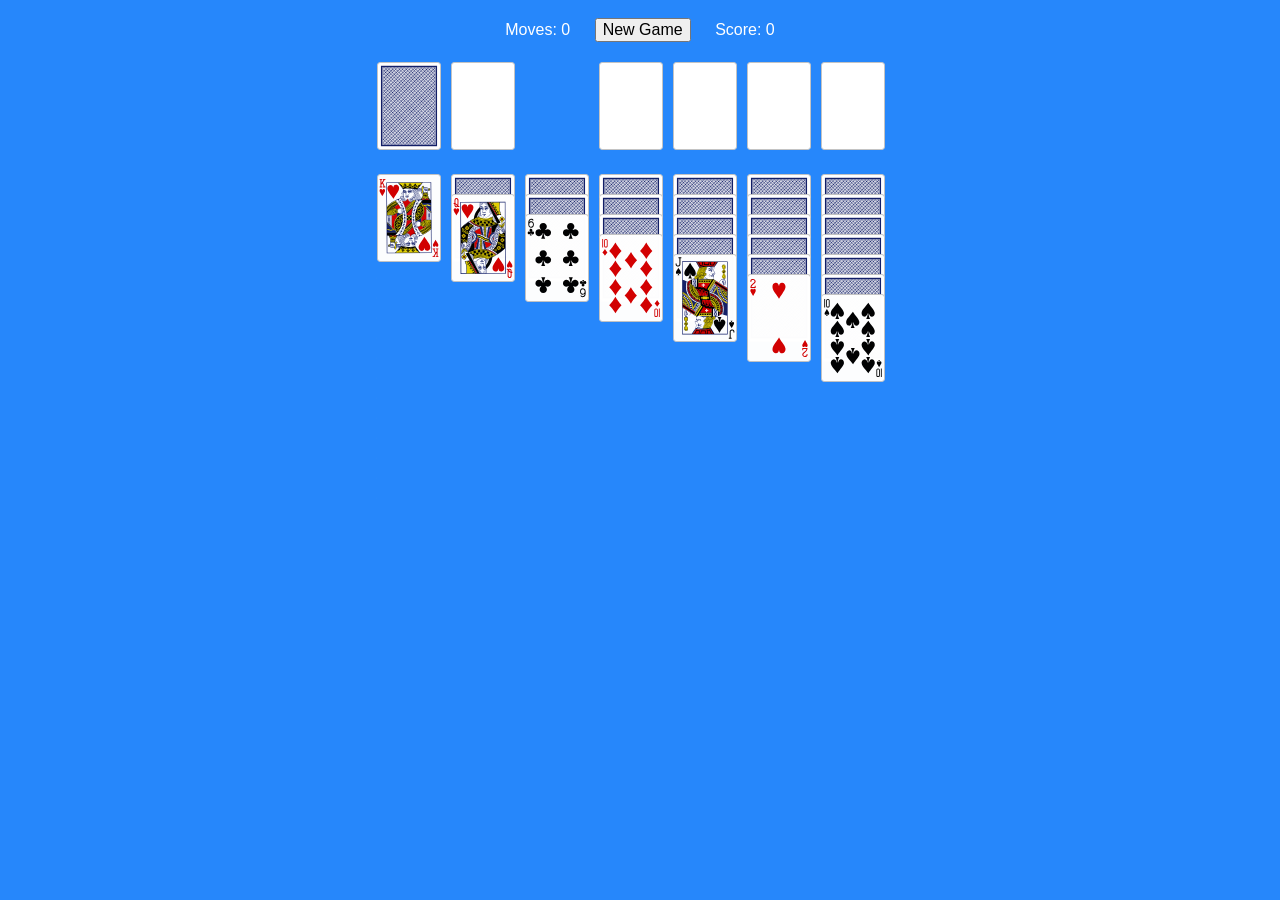
<file: Card Game/Solitaire/index.html>
<!DOCTYPE html>
<html lang="en">
<head>
    <meta charset="UTF-8">
    <meta name="viewport" content="width=device-width, initial-scale=1.0">
    <meta http-equiv="X-UA-Compatible" content="ie=edge">
    <title>Solitaire</title>
    <link rel="stylesheet" type="text/css" href="css/cardstarter.css">
    <link rel="stylesheet" type="text/css" href="css/style.css">
</head>
<body>
<div class="wrapper">
    <div class="topPanel">
        <span class="moveCounter">
            Moves: 0
        </span>
        <button class="reset">
            New Game
        </button>
        </button>
        <span class="score">
            Score: 0
        </span>
    </div>
    <div class="winMessage">
    </div>
    <table class="topPiles">
        <tr>
            <td class="deck card"></td>
            <td class="deckPile card">d</td>
            <td class="empty card"></td>
            <td class="finalPile1 card">d</td>
            <td class="finalPile2 card">d</td>
            <td class="finalPile3 card">d</td>
            <td class="finalPile4 card">d</td>
        </tr>
    </table>
    <br><br><br><br><br>
    <table class="boardPile">
        <tr class="row1">
            <td class="boardPile1 card">d</td>
            <td class="boardPile2 card">d</td>
            <td class="boardPile3 card">d</td>
            <td class="boardPile4 card">d</td>
            <td class="boardPile5 card">d</td>
            <td class="boardPile6 card">d</td>
            <td class="boardPile7 card">d</td>
        </tr>
        <tr class="row2">
            <td class="boardPile1 card">d</td>
            <td class="boardPile2 card">d</td>
            <td class="boardPile3 card">d</td>
            <td class="boardPile4 card">d</td>
            <td class="boardPile5 card">d</td>
            <td class="boardPile6 card">d</td>
            <td class="boardPile7 card">d</td>
        </tr>
        <tr class="row3">
            <td class="boardPile1 card">d</td>
            <td class="boardPile2 card">d</td>
            <td class="boardPile3 card">d</td>
            <td class="boardPile4 card">d</td>
            <td class="boardPile5 card">d</td>
            <td class="boardPile6 card">d</td>
            <td class="boardPile7 card">d</td>
        </tr>
        <tr class="row4">
            <td class="boardPile1 card">d</td>
            <td class="boardPile2 card">d</td>
            <td class="boardPile3 card">d</td>
            <td class="boardPile4 card">d</td>
            <td class="boardPile5 card">d</td>
            <td class="boardPile6 card">d</td>
            <td class="boardPile7 card">d</td>
        </tr>
        <tr class="row5">
            <td class="boardPile1 card">d</td>
            <td class="boardPile2 card">d</td>
            <td class="boardPile3 card">d</td>
            <td class="boardPile4 card">d</td>
            <td class="boardPile5 card">d</td>
            <td class="boardPile6 card">d</td>
            <td class="boardPile7 card">d</td>
        </tr>
        <tr class="row6">
            <td class="boardPile1 card">d</td>
            <td class="boardPile2 card">d</td>
            <td class="boardPile3 card">d</td>
            <td class="boardPile4 card">d</td>
            <td class="boardPile5 card">d</td>
            <td class="boardPile6 card">d</td>
            <td class="boardPile7 card">d</td>
        </tr>
        <tr class="row7">
            <td class="boardPile1 card">d</td>
            <td class="boardPile2 card">d</td>
            <td class="boardPile3 card">d</td>
            <td class="boardPile4 card">d</td>
            <td class="boardPile5 card">d</td>
            <td class="boardPile6 card">d</td>
            <td class="boardPile7 card">d</td>
        </tr>
        <tr class="row8">
            <td class="boardPile1 card">d</td>
            <td class="boardPile2 card">d</td>
            <td class="boardPile3 card">d</td>
            <td class="boardPile4 card">d</td>
            <td class="boardPile5 card">d</td>
            <td class="boardPile6 card">d</td>
            <td class="boardPile7 card">d</td>
        </tr>
        <tr class="row9">
            <td class="boardPile1 card">d</td>
            <td class="boardPile2 card">d</td>
            <td class="boardPile3 card">d</td>
            <td class="boardPile4 card">d</td>
            <td class="boardPile5 card">d</td>
            <td class="boardPile6 card">d</td>
            <td class="boardPile7 card">d</td>
        </tr>
        <tr class="row10">
            <td class="boardPile1 card">d</td>
            <td class="boardPile2 card">d</td>
            <td class="boardPile3 card">d</td>
            <td class="boardPile4 card">d</td>
            <td class="boardPile5 card">d</td>
            <td class="boardPile6 card">d</td>
            <td class="boardPile7 card">d</td>
        </tr>
        <tr class="row11">
            <td class="boardPile1 card">d</td>
            <td class="boardPile2 card">d</td>
            <td class="boardPile3 card">d</td>
            <td class="boardPile4 card">d</td>
            <td class="boardPile5 card">d</td>
            <td class="boardPile6 card">d</td>
            <td class="boardPile7 card">d</td>
        </tr>
        <tr class="row12">
            <td class="boardPile1 card">d</td>
            <td class="boardPile2 card">d</td>
            <td class="boardPile3 card">d</td>
            <td class="boardPile4 card">d</td>
            <td class="boardPile5 card">d</td>
            <td class="boardPile6 card">d</td>
            <td class="boardPile7 card">d</td>
        </tr>
        <tr class="row13">
            <td class="boardPile1 card">d</td>
            <td class="boardPile2 card">d</td>
            <td class="boardPile3 card">d</td>
            <td class="boardPile4 card">d</td>
            <td class="boardPile5 card">d</td>
            <td class="boardPile6 card">d</td>
            <td class="boardPile7 card">d</td>
        </tr>
        <tr class="row14">
            <td class="boardPile1 card">d</td>
            <td class="boardPile2 card">d</td>
            <td class="boardPile3 card">d</td>
            <td class="boardPile4 card">d</td>
            <td class="boardPile5 card">d</td>
            <td class="boardPile6 card">d</td>
            <td class="boardPile7 card">d</td>
        </tr>
        <tr class="row15">
            <td class="boardPile1 card">d</td>
            <td class="boardPile2 card">d</td>
            <td class="boardPile3 card">d</td>
            <td class="boardPile4 card">d</td>
            <td class="boardPile5 card">d</td>
            <td class="boardPile6 card">d</td>
            <td class="boardPile7 card">d</td>
        </tr>
        <tr class="row16">
            <td class="boardPile1 card">d</td>
            <td class="boardPile2 card">d</td>
            <td class="boardPile3 card">d</td>
            <td class="boardPile4 card">d</td>
            <td class="boardPile5 card">d</td>
            <td class="boardPile6 card">d</td>
            <td class="boardPile7 card">d</td>
        </tr>
        <tr class="row17">
            <td class="boardPile1 card">d</td>
            <td class="boardPile2 card">d</td>
            <td class="boardPile3 card">d</td>
            <td class="boardPile4 card">d</td>
            <td class="boardPile5 card">d</td>
            <td class="boardPile6 card">d</td>
            <td class="boardPile7 card">d</td>
        </tr>
        <tr class="row18">
            <td class="boardPile1 card">d</td>
            <td class="boardPile2 card">d</td>
            <td class="boardPile3 card">d</td>
            <td class="boardPile4 card">d</td>
            <td class="boardPile5 card">d</td>
            <td class="boardPile6 card">d</td>
            <td class="boardPile7 card">d</td>
        </tr>
        <tr class="row19">
            <td class="boardPile1 card">d</td>
            <td class="boardPile2 card">d</td>
            <td class="boardPile3 card">d</td>
            <td class="boardPile4 card">d</td>
            <td class="boardPile5 card">d</td>
            <td class="boardPile6 card">d</td>
            <td class="boardPile7 card">d</td>
        </tr>
    </table>
</div>
<script src="js/jquery-3.2.1.js"></script>
<script src="js/app.js"></script>
</body>
</html>
</file>
<file: Card Game/Solitaire/css/cardstarter.css>
@charset "UTF-8";

.card {
  box-sizing: border-box;
  display: inline-block;
  cursor: pointer;
  /* Set the card's dimensions, and size it relative to
     it's font size. */
  font-size: inherit;
  width: 4.0em;
  height: 5.5em;
  /* Add a default background color and border. */
  background-color: #fff;
  border-radius: 0.20em;
  border: 1px solid #c3c3c3;
  /* Scale and set the background settings. */
  background-repeat: no-repeat;
  background-position: center center;
  background-size: contain;
  /* "Hide" any text within the element (use text to be
     simply compliant with screen readers, etc.). */
  text-indent: 100%;
  white-space: nowrap;
  overflow: hidden;
  /* Default sizes for cards (size based off the font). */
  /* Optional styles for cards: borderless and drop shadow. */
  /* Not a card, but a card-shaped outline to represent a
     droppable place, like an empty pile. */ }
  .card.small {
    font-size: 12px; }
  .card.large {
    font-size: 26px; }
  .card.xlarge {
    font-size: 42px; }
  .card.no-border {
    border: 0; }
  .card.shadow {
    box-shadow: 2px 2px 3px 0 rgba(41, 41, 41, 0.75); }
  .card.outline {
    background-image: none;
    background-color: rgba(195, 195, 195, 0.5);
    border: 0.15em dashed #daa520; }

.card.diamonds.A,
.card.dA,
.card.♦A {
  background-image: url("../images/diamonds/diamonds-A.svg"); }

.card.diamonds.K,
.card.dK,
.card.♦K {
  background-image: url("../images/diamonds/diamonds-K.svg"); }

.card.diamonds.Q,
.card.dQ,
.card.♦Q {
  background-image: url("../images/diamonds/diamonds-Q.svg"); }

.card.diamonds.J,
.card.dJ,
.card.♦J {
  background-image: url("../images/diamonds/diamonds-J.svg"); }

.card.diamonds.r10,
.card.d10,
.card.♦10 {
  background-image: url("../images/diamonds/diamonds-r10.svg"); }

.card.diamonds.r09,
.card.d09,
.card.♦09 {
  background-image: url("../images/diamonds/diamonds-r09.svg"); }

.card.diamonds.r08,
.card.d08,
.card.♦08 {
  background-image: url("../images/diamonds/diamonds-r08.svg"); }

.card.diamonds.r07,
.card.d07,
.card.♦07 {
  background-image: url("../images/diamonds/diamonds-r07.svg"); }

.card.diamonds.r06,
.card.d06,
.card.♦06 {
  background-image: url("../images/diamonds/diamonds-r06.svg"); }

.card.diamonds.r05,
.card.d05,
.card.♦05 {
  background-image: url("../images/diamonds/diamonds-r05.svg"); }

.card.diamonds.r04,
.card.d04,
.card.♦04 {
  background-image: url("../images/diamonds/diamonds-r04.svg"); }

.card.diamonds.r03,
.card.d03,
.card.♦03 {
  background-image: url("../images/diamonds/diamonds-r03.svg"); }

.card.diamonds.r02,
.card.d02,
.card.♦02 {
  background-image: url("../images/diamonds/diamonds-r02.svg"); }

.card.hearts.A,
.card.hA,
.card.♥A {
  background-image: url("../images/hearts/hearts-A.svg"); }

.card.hearts.K,
.card.hK,
.card.♥K {
  background-image: url("../images/hearts/hearts-K.svg"); }

.card.hearts.Q,
.card.hQ,
.card.♥Q {
  background-image: url("../images/hearts/hearts-Q.svg"); }

.card.hearts.J,
.card.hJ,
.card.♥J {
  background-image: url("../images/hearts/hearts-J.svg"); }

.card.hearts.r10,
.card.h10,
.card.♥10 {
  background-image: url("../images/hearts/hearts-r10.svg"); }

.card.hearts.r09,
.card.h09,
.card.♥09 {
  background-image: url("../images/hearts/hearts-r09.svg"); }

.card.hearts.r08,
.card.h08,
.card.♥08 {
  background-image: url("../images/hearts/hearts-r08.svg"); }

.card.hearts.r07,
.card.h07,
.card.♥07 {
  background-image: url("../images/hearts/hearts-r07.svg"); }

.card.hearts.r06,
.card.h06,
.card.♥06 {
  background-image: url("../images/hearts/hearts-r06.svg"); }

.card.hearts.r05,
.card.h05,
.card.♥05 {
  background-image: url("../images/hearts/hearts-r05.svg"); }

.card.hearts.r04,
.card.h04,
.card.♥04 {
  background-image: url("../images/hearts/hearts-r04.svg"); }

.card.hearts.r03,
.card.h03,
.card.♥03 {
  background-image: url("../images/hearts/hearts-r03.svg"); }

.card.hearts.r02,
.card.h02,
.card.♥02 {
  background-image: url("../images/hearts/hearts-r02.svg"); }

.card.spades.A,
.card.sA,
.card.♠A {
  background-image: url("../images/spades/spades-A.svg"); }

.card.spades.K,
.card.sK,
.card.♠K {
  background-image: url("../images/spades/spades-K.svg"); }

.card.spades.Q,
.card.sQ,
.card.♠Q {
  background-image: url("../images/spades/spades-Q.svg"); }

.card.spades.J,
.card.sJ,
.card.♠J {
  background-image: url("../images/spades/spades-J.svg"); }

.card.spades.r10,
.card.s10,
.card.♠10 {
  background-image: url("../images/spades/spades-r10.svg"); }

.card.spades.r09,
.card.s09,
.card.♠09 {
  background-image: url("../images/spades/spades-r09.svg"); }

.card.spades.r08,
.card.s08,
.card.♠08 {
  background-image: url("../images/spades/spades-r08.svg"); }

.card.spades.r07,
.card.s07,
.card.♠07 {
  background-image: url("../images/spades/spades-r07.svg"); }

.card.spades.r06,
.card.s06,
.card.♠06 {
  background-image: url("../images/spades/spades-r06.svg"); }

.card.spades.r05,
.card.s05,
.card.♠05 {
  background-image: url("../images/spades/spades-r05.svg"); }

.card.spades.r04,
.card.s04,
.card.♠04 {
  background-image: url("../images/spades/spades-r04.svg"); }

.card.spades.r03,
.card.s03,
.card.♠03 {
  background-image: url("../images/spades/spades-r03.svg"); }

.card.spades.r02,
.card.s02,
.card.♠02 {
  background-image: url("../images/spades/spades-r02.svg"); }

.card.clubs.A,
.card.cA,
.card.♣A {
  background-image: url("../images/clubs/clubs-A.svg"); }

.card.clubs.K,
.card.cK,
.card.♣K {
  background-image: url("../images/clubs/clubs-K.svg"); }

.card.clubs.Q,
.card.cQ,
.card.♣Q {
  background-image: url("../images/clubs/clubs-Q.svg"); }

.card.clubs.J,
.card.cJ,
.card.♣J {
  background-image: url("../images/clubs/clubs-J.svg"); }

.card.clubs.r10,
.card.c10,
.card.♣10 {
  background-image: url("../images/clubs/clubs-r10.svg"); }

.card.clubs.r09,
.card.c09,
.card.♣09 {
  background-image: url("../images/clubs/clubs-r09.svg"); }

.card.clubs.r08,
.card.c08,
.card.♣08 {
  background-image: url("../images/clubs/clubs-r08.svg"); }

.card.clubs.r07,
.card.c07,
.card.♣07 {
  background-image: url("../images/clubs/clubs-r07.svg"); }

.card.clubs.r06,
.card.c06,
.card.♣06 {
  background-image: url("../images/clubs/clubs-r06.svg"); }

.card.clubs.r05,
.card.c05,
.card.♣05 {
  background-image: url("../images/clubs/clubs-r05.svg"); }

.card.clubs.r04,
.card.c04,
.card.♣04 {
  background-image: url("../images/clubs/clubs-r04.svg"); }

.card.clubs.r03,
.card.c03,
.card.♣03 {
  background-image: url("../images/clubs/clubs-r03.svg"); }

.card.clubs.r02,
.card.c02,
.card.♣02 {
  background-image: url("../images/clubs/clubs-r02.svg"); }

.card.joker {
  background-image: url("../images/jokers/joker.svg"); }

.card.joker-black {
  background-image: url("../images/jokers/joker-black.svg"); }

.card.joker-red {
  background-image: url("../images/jokers/joker-red.svg"); }

.card.back {
  background-image: url("../images/backs/blue.svg"); }

.card.back-blue {
  background-image: url("../images/backs/blue.svg"); }

.card.back-red {
  background-image: url("../images/backs/red.svg"); }

/* Re-orients the cards for different directions. While
   they are symmetric, it's still important to orient
   them correctly in case text or other symbols are
   layered on them with CSS pseudo-selectors, new
   classes/rules, etc. */
.card.west,
.card.W {
  transform: rotate(90deg);
  margin: auto 0.75em; }
  .card.west.shadow,
  .card.W.shadow {
    box-shadow: 2px -2px 3px 0 rgba(41, 41, 41, 0.75); }

.card.north,
.card.N {
  transform: rotate(180deg); }
  .card.north.shadow,
  .card.N.shadow {
    box-shadow: -2px -2px 3px 0 rgba(41, 41, 41, 0.75); }

.card.east,
.card.E {
  transform: rotate(270deg);
  margin: auto 0.75em; }
  .card.east.shadow,
  .card.E.shadow {
    box-shadow: -2px 2px 3px 0 rgba(41, 41, 41, 0.75); }
</file>
<file: Card Game/Solitaire/css/style.css>
body {
  background-color: #2687FB;
  font-size: 9px;
  min-width: 300px;
  font-family: sans-serif;
  color: white;
}

button {
  font-family: sans-serif;
  font-size: 9px;
}

span {
  display: inline-block;
  padding: 0px 20px;
}

.card {
  margin: 2px 2px -45px 2px;    
}

.wrapper {
  margin: 0 auto;
  width: 300px;
}

.empty {
  opacity: 0;
}
  
.winMessage {
  text-align: center;
}

.topPanel {
  text-align: center;
  padding: 10px;
}

@media only screen and 
(min-width: 540px) {
  body {
    min-width: 540px;
    color: white;
    font-size: 16px;
  }

  button {
    font-size: 16px;
  }

  span {
    display: inline-block;
    padding: 0 20px;
}
  .wrapper {
  margin: 0 auto;
  width: 540px;
}

  .topPanel {
    text-align: center;
    padding: 10px;
  }
  .card {
    margin: 5px 5px -80px 5px;    
  }
}
</file>
